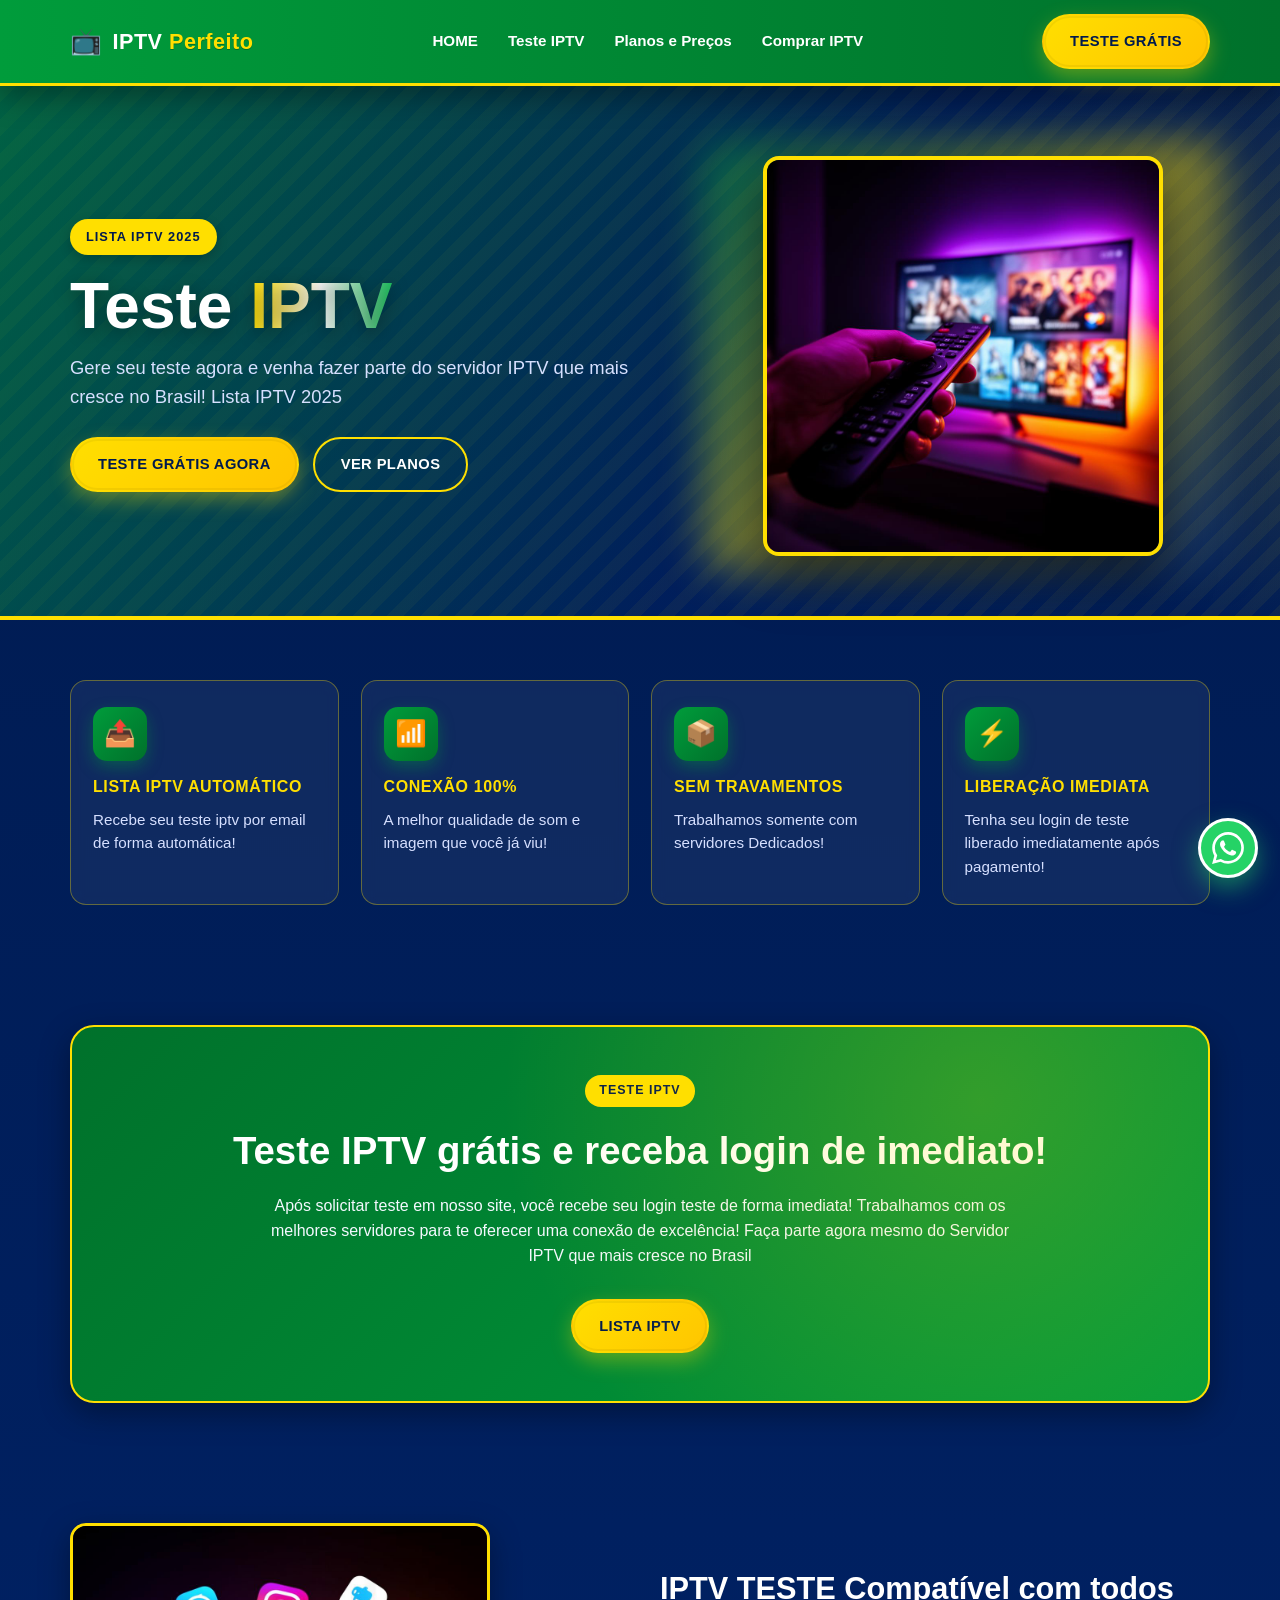
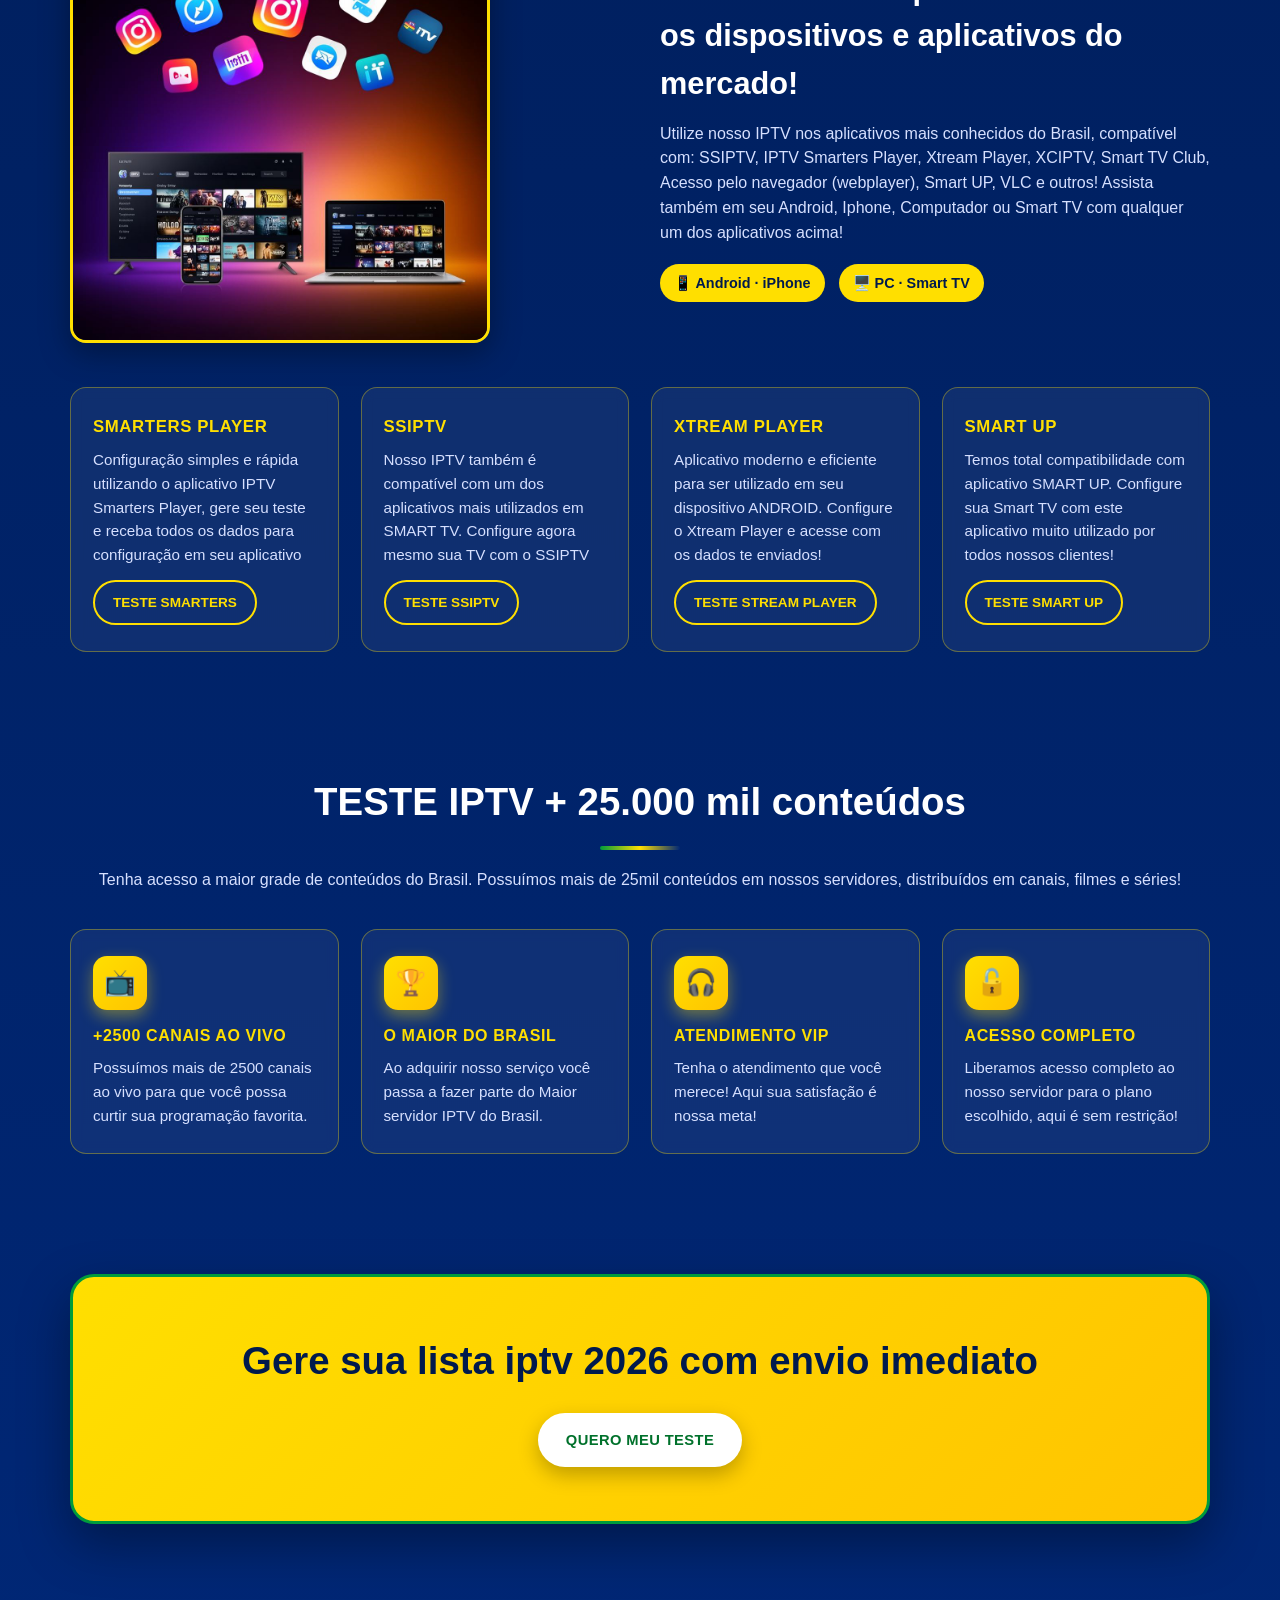
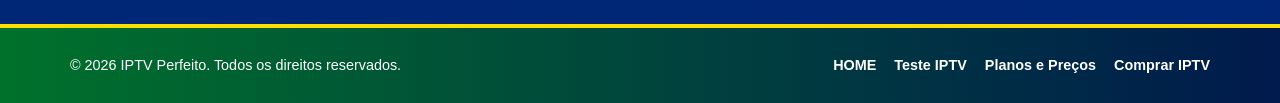
<file: index.html>
<!doctype html>
<html lang="pt-BR">
<head>

<!-- Start of  Zendesk Widget script -->
<script id="ze-snippet" src="https://static.zdassets.com/ekr/snippet.js?key=5ae00b77-ee72-4c98-af0f-0b4678d4f5cb"> </script>
<!-- End of  Zendesk Widget script -->
  
<meta charset="utf-8">
<meta name="viewport" content="width=device-width,initial-scale=1">
<title>Teste IPTV Grátis 2026 — Lista IPTV Automático | IPTV Perfeito</title>
<meta name="description" content="Gere seu teste IPTV agora e venha fazer parte do servidor IPTV que mais cresce no Brasil. Liberação imediata, sem travamentos e +25 mil conteúdos.">
    <!-- Canonical -->
<link rel="canonical" href="https://iptvperfeito.app/" />
<meta property="og:title" content="Teste IPTV Grátis 2025 | IPTV Perfeito">
<meta property="og:description" content="Gere seu teste IPTV agora. Liberação imediata e qualidade premium.">
<meta property="og:type" content="website">
<link rel="stylesheet" href="styles.css">
</head>
<body>
<header class="header">
  <div class="container header-inner">
    <a class="logo" href="index.html"><span class="logo-mark">📺</span><span>IPTV <span class="accent">Perfeito</span></span></a>
    <nav class="nav">
      <a href="index.html">HOME</a>
      <a href="/menu" target='_blank'>Teste IPTV</a>
      <a href="planos-e-precos.html">Planos e Preços</a>
      <a href="planos-e-precos.html">Comprar IPTV</a>
    </nav>
    <a href="/menu" class="btn btn-primary cta-header" target='_blank'>Teste Grátis</a>
    <button class="menu-btn" onclick="document.getElementById('mnav').classList.toggle('open')" aria-label="Menu">☰</button>
  </div>
  <nav id="mnav" class="mobile-nav">
    <a href="index.html">HOME</a>
    <a href="/menu" target='_blank'>Teste IPTV</a>
    <a href="planos-e-precos.html">Planos e Preços</a>
    <a href="planos-e-precos.html">Comprar IPTV</a>
  </nav>
</header>

<section class="hero">
  <div class="container hero-grid">
    <div>
      <span class="badge">Lista IPTV 2025</span>
      <h1>Teste <span class="grad-text">IPTV</span></h1>
      <p class="lead">Gere seu teste agora e venha fazer parte do servidor IPTV que mais cresce no Brasil! Lista IPTV 2025</p>
      <div class="hero-actions">
        <a href="https://iptvperfeito.app/menu" class="btn btn-primary" target='_blank'>Teste Grátis Agora</a>
        <a href="planos-e-precos.html" class="btn btn-outline">Ver Planos</a>
      </div>
    </div>
    <div class="hero-img-wrap">
      <img src="assets/hero-iptv.jpg" alt="Teste IPTV - controle remoto e Smart TV" width="400" height="350">
    </div>
  </div>
</section>

<section>
  <div class="container">
    <div class="grid grid-4">
      <div class="card"><div class="icon">📤</div><h3>LISTA IPTV AUTOMÁTICO</h3><p>Recebe seu teste iptv por email de forma automática!</p></div>
      <div class="card"><div class="icon">📶</div><h3>CONEXÃO 100%</h3><p>A melhor qualidade de som e imagem que você já viu!</p></div>
      <div class="card"><div class="icon">📦</div><h3>SEM TRAVAMENTOS</h3><p>Trabalhamos somente com servidores Dedicados!</p></div>
      <div class="card"><div class="icon">⚡</div><h3>LIBERAÇÃO IMEDIATA</h3><p>Tenha seu login de teste liberado imediatamente após pagamento!</p></div>
    </div>
  </div>
</section>

<section>
  <div class="container">
    <div class="panel">
      <span class="eyebrow">Teste IPTV</span>
      <h2>Teste IPTV grátis e receba login de imediato!</h2>
      <p>Após solicitar teste em nosso site, você recebe seu login teste de forma imediata! Trabalhamos com os melhores servidores para te oferecer uma conexão de excelência! Faça parte agora mesmo do Servidor IPTV que mais cresce no Brasil</p>
      <a href="https://iptvperfeito.app/menu" class="btn btn-primary" target='_blank' style="margin-top:30px">lista iptv</a>
    </div>
  </div>
</section>

<section>
  <div class="container">
    <div class="two-col">
      <img src="assets/devices.jpg" alt="IPTV compatível com todos dispositivos" loading="lazy" width="420" height="420">
      <div>
        <h2>IPTV TESTE Compatível com todos os dispositivos e aplicativos do mercado!</h2>
        <p>Utilize nosso IPTV nos aplicativos mais conhecidos do Brasil, compatível com: SSIPTV, IPTV Smarters Player, Xtream Player, XCIPTV, Smart TV Club, Acesso pelo navegador (webplayer), Smart UP, VLC e outros! Assista também em seu Android, Iphone, Computador ou Smart TV com qualquer um dos aplicativos acima!</p>
        <div class="devices-row"><span>📱 Android · iPhone</span><span>🖥️ PC · Smart TV</span></div>
      </div>
    </div>
    <div class="grid grid-4">
      <div class="card app-card"><h4>smarters player</h4><p>Configuração simples e rápida utilizando o aplicativo IPTV Smarters Player, gere seu teste e receba todos os dados para configuração em seu aplicativo</p><a href="https://iptvperfeito.app/menu" class="btn-secondary-outline">TESTE SMARTERS</a></div>
      <div class="card app-card"><h4>ssiptv</h4><p>Nosso IPTV também é compatível com um dos aplicativos mais utilizados em SMART TV. Configure agora mesmo sua TV com o SSIPTV</p><a href="https://iptvperfeito.app/menu" class="btn-secondary-outline">TESTE SSIPTV</a></div>
      <div class="card app-card"><h4>xtream player</h4><p>Aplicativo moderno e eficiente para ser utilizado em seu dispositivo ANDROID. Configure o Xtream Player e acesse com os dados te enviados!</p><a href="https://iptvperfeito.app/menu" class="btn-secondary-outline">TESTE STREAM PLAYER</a></div>
      <div class="card app-card"><h4>smart up</h4><p>Temos total compatibilidade com aplicativo SMART UP. Configure sua Smart TV com este aplicativo muito utilizado por todos nossos clientes!</p><a href="https://iptvperfeito.app/menu" class="btn-secondary-outline">TESTE SMART UP</a></div>
    </div>
  </div>
</section>

<section>
  <div class="container">
    <div class="eyebrow-center">
      <h2>TESTE IPTV + 25.000 mil conteúdos</h2>
      <p style="margin-top:18px;color:var(--muted)">Tenha acesso a maior grade de conteúdos do Brasil. Possuímos mais de 25mil conteúdos em nossos servidores, distribuídos em canais, filmes e séries!</p>
    </div>
    <div class="grid grid-4">
      <div class="card stats-card"><div class="icon">📺</div><h3>+2500 CANAIS AO VIVO</h3><p>Possuímos mais de 2500 canais ao vivo para que você possa curtir sua programação favorita.</p></div>
      <div class="card stats-card"><div class="icon">🏆</div><h3>O MAIOR DO BRASIL</h3><p>Ao adquirir nosso serviço você passa a fazer parte do Maior servidor IPTV do Brasil.</p></div>
      <div class="card stats-card"><div class="icon">🎧</div><h3>ATENDIMENTO VIP</h3><p>Tenha o atendimento que você merece! Aqui sua satisfação é nossa meta!</p></div>
      <div class="card stats-card"><div class="icon">🔓</div><h3>ACESSO COMPLETO</h3><p>Liberamos acesso completo ao nosso servidor para o plano escolhido, aqui é sem restrição!</p></div>
    </div>
  </div>
</section>

<section>
  <div class="container">
    <div class="cta-final">
      <h2>Gere sua lista iptv 2026 com envio imediato</h2>
      <a href="https://iptvperfeito.app/menu" target='_blank' class="btn btn-light">Quero meu teste</a>
    </div>
  </div>
</section>

<footer class="footer">
  <div class="container footer-inner">
    <p>© 2026 IPTV Perfeito. Todos os direitos reservados.</p>
    <nav class="footer-nav">
      <a href="index.html">HOME</a>
      <a href="/menu" target='_blank'>Teste IPTV</a>
      <a href="planos-e-precos.html">Planos e Preços</a>
      <a href="/menu" target='_blank'>Comprar IPTV</a>
    </nav>
  </div>
</footer>

<a href="https://iptvperfeito.app/menu" target="_blank" rel="noopener" class="wa" aria-label="WhatsApp">
  <svg viewBox="0 0 24 24"><path d="M17.472 14.382c-.297-.149-1.759-.867-2.031-.967-.272-.099-.471-.149-.67.15-.198.297-.767.967-.94 1.164-.173.198-.347.223-.644.075-.297-.149-1.255-.463-2.39-1.475-.883-.788-1.48-1.761-1.653-2.059-.173-.297-.018-.458.13-.606.134-.133.298-.347.446-.52.149-.174.198-.298.298-.497.099-.198.05-.371-.025-.52-.075-.149-.669-1.612-.916-2.207-.242-.579-.487-.5-.669-.51-.173-.008-.371-.01-.57-.01-.198 0-.52.074-.792.372-.272.297-1.04 1.016-1.04 2.479 0 1.462 1.065 2.875 1.213 3.074.149.198 2.096 3.2 5.077 4.487.709.306 1.262.489 1.694.625.712.227 1.36.195 1.871.118.571-.085 1.759-.719 2.006-1.413.248-.694.248-1.289.173-1.413-.074-.124-.272-.198-.57-.347M12.05 21.785h-.004a9.87 9.87 0 0 1-5.031-1.378l-.361-.214-3.741.982.998-3.648-.235-.374a9.86 9.86 0 0 1-1.51-5.26c.001-5.45 4.436-9.884 9.888-9.884 2.64 0 5.122 1.03 6.988 2.898a9.825 9.825 0 0 1 2.893 6.994c-.003 5.45-4.437 9.884-9.885 9.884m8.413-18.297A11.815 11.815 0 0 0 12.05 0C5.495 0 .16 5.335.157 11.892c0 2.096.547 4.142 1.588 5.945L.057 24l6.305-1.654a11.882 11.882 0 0 0 5.683 1.448h.005c6.554 0 11.89-5.335 11.893-11.893a11.821 11.821 0 0 0-3.48-8.413"/></svg>
</a>
</body>
</html>
</file>
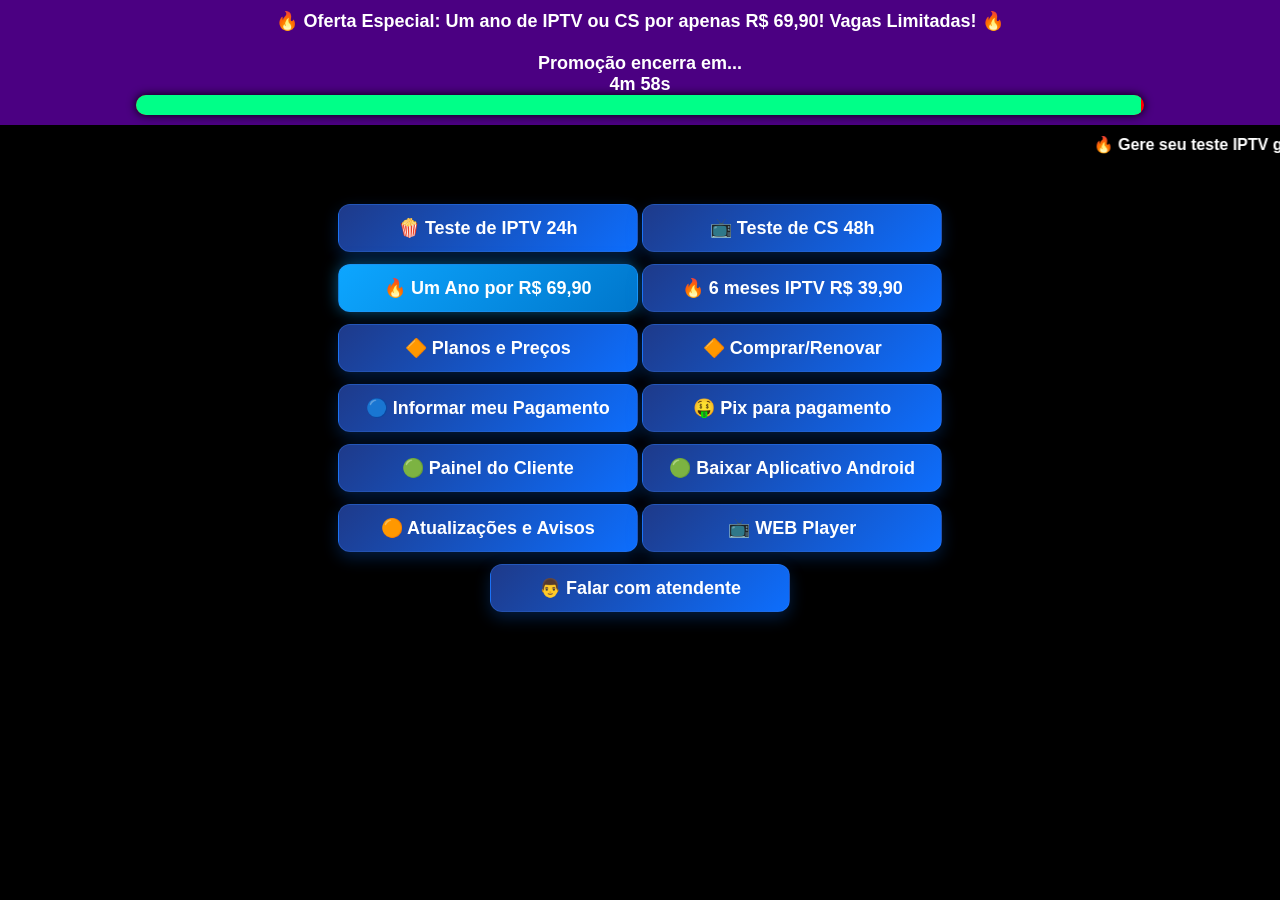
<file: menu/index.html>
<!DOCTYPE html>
<html lang="pt-br">
<head>
    <meta charset="UTF-8">
    <meta name="viewport" content="width=device-width, initial-scale=1.0">
    <meta name="robots" content="noindex, nofollow">
    <title>MENU Atendimento</title>
    <style>
        /* Fundo com imagem */
        .background {
            position: fixed;
            top: 0;
            left: 0;
            width: 100%;
            height: 100%;
            background-color: rgba(0, 0, 0, 0.5);
            background: url('https://iptvperfeito.com/menu/fundo-novo.jpg') no-repeat center center/cover;
            z-index: -2;
        }

        /* Barra de aviso */
        .aviso-bar {
            background-color: #8B008B;
            color: white;
            text-align: center;
            padding: 10px 0;
            position: fixed;
            top: 0;
            left: 0;
            width: 100%;
            z-index: 1000;
        }
        .close-btn {
            color: white;
            font-size: 20px;
            font-weight: bold;
            cursor: pointer;
            padding: 0 10px;
            position: absolute;
            top: 50%;
            right: 10px;
            transform: translateY(-50%);
        }

        body {
            background-color: #000;
            color: #fff;
            height: 82vh;
            justify-content: center;
            font-family: 'Segoe UI', Tahoma, Geneva, Verdana, sans-serif;
            margin: 0;
            padding: 0;
            text-align: center;
            flex-direction: column;
        }

        .top-bar {
            background: #4B0082;
            padding: 10px;
            font-size: 18px;
            font-weight: bold;
        }

        .container {
            width: 90%;
            max-width: 800px;
            margin: auto;
            padding: 10px;
        }

        /* Barra de progresso */
        .progress-container {
            width: 80%;
            height: 20px;
            background-color: #FF0000;
            border-radius: 10px;
            margin: 0 auto;
            overflow: hidden;
            box-shadow: 0 0 10px #000;
        }
        .progress-bar {
            height: 100%;
            width: 100%;
            background-color: #00ff88;
            transition: width 1s linear;
        }

        marquee {
            background-color: rgba(0, 0, 0, 0.5);
            color: white;
            font-size: 16px;
            padding: 10px;
            font-weight: bold;
        }

        /* === BOTÕES COMPACTOS + EMOJIS VISÍVEIS === */
        .btn-compact {
            display: inline-flex;
            align-items: center;
            justify-content: center;
            width: 80%;
            max-width: 300px;
            padding: 12px 18px;
            margin: 6px auto;
            font-family: 'Segoe UI', Tahoma, Geneva, Verdana, sans-serif;
            font-size: 18px;
            font-weight: 600;
            color: #ffffff;
            background: linear-gradient(135deg, #1E3A8A, #0D6EFD);
            border: 1px solid rgba(59, 130, 246, 0.3);
            border-radius: 12px;
            cursor: pointer;
            box-shadow: 0 6px 16px rgba(13, 110, 253, 0.25);
            transition: all 0.3s ease;
            position: relative;
            overflow: hidden;
            text-decoration: none;
            gap: 8px;
            white-space: nowrap;
        }

        .btn-compact span {
            display: flex;
            align-items: center;
            gap: 8px;
        }

        .btn-compact:hover {
            background: linear-gradient(135deg, #1E40AF, #2563EB);
            transform: translateY(-2px);
            box-shadow: 0 8px 20px rgba(13, 110, 253, 0.35);
            border-color: rgba(59, 130, 246, 0.5);
        }

        .btn-compact:active {
            transform: translateY(0);
            box-shadow: 0 4px 12px rgba(13, 110, 253, 0.2);
        }

        .btn-compact::after {
            content: '';
            position: absolute;
            width: 0;
            height: 0;
            background: rgba(255, 255, 255, 0.25);
            border-radius: 50%;
            transform: translate(-50%, -50%);
            transition: width 0.5s, height 0.5s;
            z-index: 0;
        }

        .btn-compact:active::after {
            width: 250px;
            height: 250px;
        }

        /* Botão piscante */
        .btn-piscante {
            background: linear-gradient(135deg, #0DA6FF, #0077CC);
            box-shadow: 0 0 15px rgba(13, 166, 255, 0.5);
            animation: piscar-suave 1.8s infinite ease-in-out;
            font-weight: 700;
        }

        @keyframes piscar-suave {
            0%, 100% { opacity: 1; box-shadow: 0 0 15px rgba(13, 166, 255, 0.5); }
            50% { opacity: 0.85; box-shadow: 0 0 22px rgba(13, 166, 255, 0.7); }
        }

        /* Responsividade */
        @media (max-width: 600px) {
            .btn-compact {
                font-size: 16px;
                padding: 11px 16px;
                gap: 6px;
            }
            .btn-compact span { gap: 6px; }
        }

        /* Popups */
        .modal {
            display: none;
            position: fixed;
            z-index: 100;
            left: 0;
            top: 0;
            width: 100%;
            height: 100%;
            overflow: auto;
            background-color: rgba(0,0,0,0.85);
        }
        .modal-content {
            background: url('https://iptvperfeito.com/menu/fundo-novo.jpg') no-repeat center center;
            background-size: cover;
            margin: 5% auto;
            padding: 20px;
            border-radius: 10px;
            width: 90%;
            max-width: 1200px;
            color: #fff;
            position: relative;
        }
        .close {
            position: absolute;
            top: 0px;
            right: 45px;
            color: #FF0000;
            font-size: 50px;
            font-weight: bold;
            cursor: pointer;
        }
        .tabela {
            display: flex;
            flex-wrap: wrap;
            justify-content: center;
            gap: 30px;
        }
        .plano {
            background: rgba(0, 0, 0, 0.75);
            padding: 10px;
            border-radius: 12px;
            min-width: 250px;
            max-width: 300px;
            box-shadow: 0 0 20px rgba(0, 150, 255, 0.5);
            transition: transform 0.3s ease;
        }
        .plano:hover {
            transform: scale(1.05);
        }
        .plano h2 {
            color: #00aaff;
            margin-bottom: 10px;
        }
        .planos {
            color: #00aaff;
            margin-bottom: 20px;
        }
        .plano p {
            margin: 10px 0;
            font-size: 1.1rem;
        }
        .observacao {
            margin-top: 30px;
            font-size: 1rem;
            color: #ddd;
        }
        @media (max-width: 768px) {
            .tabela {
                flex-direction: column;
                align-items: center;
            }
        }
    </style>
</head>
<body>

    <div class="top-bar">
        🔥 Oferta Especial: Um ano de IPTV ou CS por apenas R$ 69,90! Vagas Limitadas! 🔥
        <br><br>
        Promoção encerra em... <div id="countdown">Carregando...</div>
        <div class="progress-container">
            <div class="progress-bar" id="progress-bar"></div>
        </div>
        <script>
            const countdown = document.getElementById("countdown");
            const progressBar = document.getElementById("progress-bar");
            let intervalo;
            function iniciarContagem() {
                const minutosAleatorios = Math.floor(Math.random() * 20) + 2;
                const duracaoTotal = minutosAleatorios * 60 * 1000;
                const dataInicio = new Date().getTime();
                const dataFinal = dataInicio + duracaoTotal;
                clearInterval(intervalo);
                intervalo = setInterval(() => {
                    const agora = new Date().getTime();
                    const tempoRestante = dataFinal - agora;
                    if (tempoRestante <= 0) {
                        clearInterval(intervalo);
                        countdown.innerHTML = "Tempo esgotado!";
                        progressBar.style.width = "0%";
                        setTimeout(() => {
                            progressBar.style.width = "100%";
                            iniciarContagem();
                        }, 2000);
                        return;
                    }
                    const minutos = Math.floor((tempoRestante % (1000 * 60 * 60)) / (1000 * 60));
                    const segundos = Math.floor((tempoRestante % (1000 * 60)) / 1000);
                    countdown.innerHTML = `${minutos}m ${segundos}s`;
                    const progresso = (tempoRestante / duracaoTotal) * 100;
                    progressBar.style.width = `${progresso}%`;
                }, 1000);
            }
            iniciarContagem();
        </script>
    </div>

    <marquee SCROLLAMOUNT=15>🔥 Gere seu teste IPTV grátis agora e aproveite +40.000 conteúdos em 📺 CANAIS, 🎬 FILMES E 🍿 SÉRIES! Garanta seu login na promoção de hoje com melhor preço do Brasil 🔥</marquee>

    <div class="background"></div>

    <div style="margin-top: 20px;"></div>

    <div class="container">
        <!--    <button class="btn-compact" onclick="window.open('https://api.whatsapp.com/send/?phone=5553984740026', '_blank')">🍿 Teste IPTV por whatsapp</button> -->
        
    <!--  <button class="btn-compact" onclick="document.getElementById('popup8').style.display='block'"><span>🍿 Teste IPTV 24h</span></button> -->
        
       <button class="btn-compact" onclick="window.open('https://painel.iptvperfeito.site/teste', '_blank')"><span>🍿 Teste de IPTV 24h</span></button> 
        <button class="btn-compact" onclick="window.open('http://teste.cstvshow.com/cadtest.php?r=VjFaa1UyUkhSbGhPUkRBOQ==', '_blank')"><span>📺 Teste de CS 48h</span></button>
        <button class="btn-compact btn-piscante" onclick="window.open('https://api.whatsapp.com/send/?phone=5511967740091', '_blank')"><span>🔥 Um Ano por R$ 69,90</span></button>
        <button class="btn-compact" onclick="window.open('https://api.whatsapp.com/send/?phone=5511967740091', '_blank')"><span>🔥 6 meses IPTV R$ 39,90</span></button>
        <button class="btn-compact" onclick="document.getElementById('popup4').style.display='block'"><span>🔶 Planos e Preços</span></button>
        <button class="btn-compact" onclick="document.getElementById('popup1').style.display='block'"><span>🔶 Comprar/Renovar</span></button>
        <button class="btn-compact" onclick="window.open('https://api.whatsapp.com/send/?phone=5511967740091', '_blank')"><span>🔵 Informar meu Pagamento</span></button>
        <button class="btn-compact" onclick="document.getElementById('popup5').style.display='block'"><span>🤑 Pix para pagamento</span></button>
        <button class="btn-compact" onclick="document.getElementById('popup3').style.display='block'"><span>🟢 Painel do Cliente</span></button>
        <button class="btn-compact" onclick="document.getElementById('popup7').style.display='block'"><span>🟢 Baixar Aplicativo Android</span></button>
        <button class="btn-compact" onclick="window.open('https://t.me/perfeitotv', '_blank')"><span>🟠 Atualizações e Avisos</span></button>
        <button class="btn-compact" onclick="window.open('http://player.iptvperfeito.online', '_blank')"><span>📺 WEB Player</span></button>
        <button class="btn-compact" onclick="document.getElementById('popup10').style.display='block'"><span>👨 Falar com atendente</span></button>
    </div>

    <!-- POPUPS COM EMOJIS RESTAURADOS -->
    <div id="popup4" class="modal">
        <div class="modal-content">
            <span class="close" onclick="document.getElementById('popup4').style.display='none'">×</span>
            <br>
            <div class="tabela">
                <div class="plano">
                    <h2>Escolha opção desejada</h2>
                    <hr>
                    <button class="btn-compact" onclick="document.getElementById('popup').style.display='block'"><span>Planos e Preços IPTV</span></button>
                    <button class="btn-compact" onclick="document.getElementById('popup2').style.display='block'"><span>Planos e Preços CS</span></button>
                </div>
            </div>
        </div>
    </div>

    <div id="popup" class="modal">
        <div class="modal-content">
            <span class="close" onclick="document.getElementById('popup').style.display='none'">×</span>
            <br>
            <div class="tabela">
                <div class="plano">
                    <h2>Um ano<br><small>(Promoção) + Vendido</small></h2>
                    <hr>
                    <p>Completo</p>
                    <p>+30 Mil conteúdos</p>
                    <p class="planos">Canais, Filmes e Séries</p>
                    <p>Qualidade HD e FHD</p>
                    <p>Ativação Imediata</p>
                    <hr>
                    <div class="planos">
                        <p>1 TELA: R$ 69,90</p>
                        <p>2 TELAS: R$ 129,90</p>
                        <p>3 TELAS: R$ 199,90</p>
                    </div>
                    <hr>
                    * Planos com 2 ou 3 telas permitem conexões simultâneas.<br>
                    * Aceitamos pagamento via PIX.
                    <hr>
                    <button class="btn-compact" onclick="document.getElementById('popup5').style.display='block'"><span>Comprar Este</span></button>
                </div>
                <div class="plano">
                    <h2>6 Meses <br><small>(Promoção)</small></h2>
                    <hr>
                    <p>Completo</p>
                    <p>+30 Mil conteúdos</p>
                    <p class="planos">Canais, Filmes e Séries</p>
                    <p>Qualidade HD e FHD</p>
                    <p>Ativação Imediata</p>
                    <hr>
                    <div class="planos">
                        <p>1 TELA: R$ 39,90</p>
                        <p>2 TELAS: R$ 69,90</p>
                        <p>3 TELAS: R$ 99,90</p>
                    </div>
                    <hr>
                    * Planos com 2 ou 3 telas permitem conexões simultâneas.<br>
                    * Aceitamos pagamento via PIX.
                    <hr>
                    <button class="btn-compact" onclick="document.getElementById('popup5').style.display='block'"><span>Comprar Este</span></button>
                </div>
                <div class="plano">
                    <h2>30 Dias</h2>
                    <hr>
                    <p>Completo</p>
                    <p>+30 Mil conteúdos</p>
                    <p class="planos">Canais, Filmes e Séries</p>
                    <p>Qualidade HD e FHD</p>
                    <p>Ativação Imediata</p>
                    <hr>
                    <div class="planos">
                        <p>1 TELA: R$ 25,00</p>
                        <p>2 TELAS: R$ 40,00</p>
                        <p>3 TELAS: R$ 55,00</p>
                    </div>
                    <hr>
                    * Planos com 2 ou 3 telas permitem conexões simultâneas.<br>
                    * Aceitamos pagamento via PIX.
                    <hr>
                    <button class="btn-compact" onclick="document.getElementById('popup5').style.display='block'"><span>Comprar Este</span></button>
                </div>
            </div>
        </div>
    </div>

    <!-- Todos os outros popups seguem o mesmo padrão com <span> e emojis -->
    <!-- (popup1, popup2, popup3, popup5, popup7, popup8, popup10) -->

    <div id="popup1" class="modal">
        <div class="modal-content">
            <span class="close" onclick="document.getElementById('popup1').style.display='none'">×</span>
            <br>
            <div class="tabela">
                <div class="plano">
                    <h2>Escolha opção desejada</h2>
                    <hr>
                    <button class="btn-compact" onclick="document.getElementById('popup5').style.display='block'"><span>Comprar/Renovar IPTV</span></button>
                    <button class="btn-compact" onclick="document.getElementById('popup5').style.display='block'"><span>Comprar/Renovar CS</span></button>
                </div>
            </div>
        </div>
    </div>

    <div id="popup3" class="modal">
        <div class="modal-content">
            <span class="close" onclick="document.getElementById('popup3').style.display='none'">×</span>
            <br>
            <div class="tabela">
                <div class="plano">
                    <h2>Escolha opção desejada</h2>
                    <hr>
                    <button class="btn-compact" onclick="window.open('https://painel.iptvperfeito.site/', '_blank')"><span>Painel do Cliente IPTV</span></button>
                    <button class="btn-compact" onclick="window.open('https://teste.cstvshow.com', '_blank')"><span>Painel do Cliente CS</span></button>
                </div>
            </div>
        </div>
    </div>

    <div id="popup5" class="modal">
        <div class="modal-content">
            <span class="close" onclick="document.getElementById('popup5').style.display='none'">×</span>
            <br>
            <div class="tabela">
                <div class="plano">
              <!--    <h2>PIX para pagamento</h2>
                    <p>Segue abaixo PIX EMAIL para pagamento</p>
                    <hr>
                    <p>PIX ( E-MAIL )<br>Em nome de: RENAN PEGADO LOPES<br>pagamento.tvperfeito@gmail.com</p>
                    <hr>
                    <p>ATENÇÃO! Após pagamento envie seu comprovante através do botão abaixo</p>
                    <hr>
                  -->
                    <button class="btn-compact" onclick="window.open('https://api.whatsapp.com/send/?phone=5511967740091', '_blank')"><span>SOLICITAR PIX</span></button>
                </div>
            </div>
        </div>
    </div>

    <div id="popup7" class="modal">
        <div class="modal-content">
            <span class="close" onclick="document.getElementById('popup7').style.display='none'">×</span>
            <br>
            <div class="tabela">
                <div class="plano">
                    <h3>APP Oficial IPTV PERFEITO<br><hr>
                    <small>Aplicativo Exclusivo para aparelhos ANDROID: TVBOX, Google TV, SmartTV Android, SmartPhone e FireStick</small></h3>
                    <a href="https://app.iptvperfeito.site/app_iptvperfeito.apk" class="btn-compact"><span>Baixar App IPTV PERFEITO</span></a>
                    <h5>Link APP: https://app.iptvperfeito.site/app_iptvperfeito.apk</h5>
                    <hr>
                    <h5>Após baixar o aplicativo, permita instalação de fontes desconhecidas!</h5>
                    <h5>Baixe diretamente no dispositivo que vai usar!</h5>
                    <h5>Entre com usuário e senha do teste ou compra.</h5>
                    <hr>
                    <a href="https://iptvperfeito.site/menu" class="btn-compact"><span>Teste IPTV</span></a>
                </div>
            </div>
        </div>
    </div>

    <div id="popup8" class="modal">
        <div class="modal-content">
            <span class="close" onclick="document.getElementById('popup8').style.display='none'">×</span>
            <br>
            <div class="tabela">
                <div class="plano">
                    <p>Envio de teste somente por E-MAIL</p>
                    <hr>
                    <button class="btn-compact" onclick="window.open('https://painel.iptvperfeito.site/teste', '_blank')"><span>Teste IPTV por E-MAIL</span></button> 
                </div>
            </div>
        </div>
    </div>

    <div id="popup10" class="modal">
        <div class="modal-content">
            <span class="close" onclick="document.getElementById('popup10').style.display='none'">×</span>
            <br>
            <div class="tabela">
                <div class="plano">
                    <p>Informe o que deseja abaixo!</p>
                    <p>ATENÇÃO: Não enviamos teste no atendimento!</p>
                    <hr>
                   <button class="btn-compact" onclick="window.open('https://painel.iptvperfeito.site/teste', '_blank')"><span>Quero TESTE GRATIS</span></button> 
                    <button class="btn-compact" onclick="window.open('https://api.whatsapp.com/send/?phone=5511967740091', '_blank')"><span>Falar com atendente</span></button>
                </div>
            </div>
        </div>
    </div>

    <!-- Zendesk -->
    <script id="ze-snippet" src="https://static.zdassets.com/ekr/snippet.js?key=5ae00b77-ee72-4c98-af0f-0b4678d4f5cb"></script>
</body>
</html>
</file>
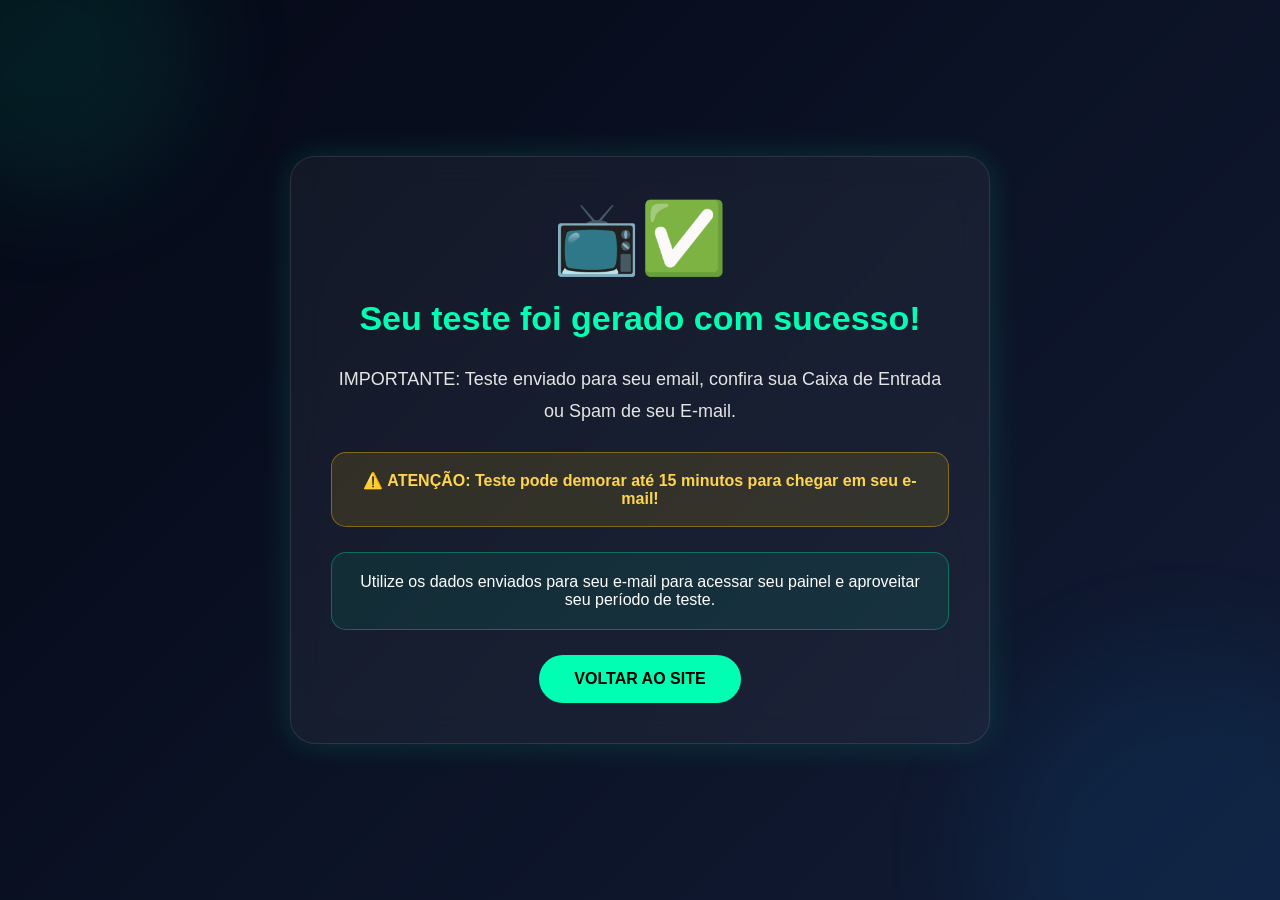
<file: teste-sucesso/index.html>
<!DOCTYPE html>
<html lang="pt-BR">
<head>
<meta charset="UTF-8">
<meta name="viewport" content="width=device-width, initial-scale=1.0">
<title>Teste Gerado com Sucesso</title>

<style>
*{
margin:0;
padding:0;
box-sizing:border-box;
font-family:Arial,sans-serif;
}

body{
background:linear-gradient(135deg,#050816,#0b1225,#121c36);
min-height:100vh;
display:flex;
align-items:center;
justify-content:center;
padding:20px;
color:white;
overflow:hidden;
}

.background{
position:absolute;
width:100%;
height:100%;
overflow:hidden;
z-index:0;
}

.circle{
position:absolute;
border-radius:50%;
background:rgba(0,255,180,0.08);
filter:blur(50px);
}

.circle:nth-child(1){
width:300px;
height:300px;
top:-100px;
left:-100px;
}

.circle:nth-child(2){
width:400px;
height:400px;
bottom:-150px;
right:-100px;
background:rgba(0,150,255,0.08);
}

.container{
position:relative;
z-index:1;
max-width:700px;
width:100%;
background:rgba(255,255,255,.05);
backdrop-filter:blur(15px);
padding:40px;
border-radius:25px;
text-align:center;
border:1px solid rgba(255,255,255,.1);
box-shadow:
0 0 30px rgba(0,255,180,.15);
}

.icon{
font-size:70px;
margin-bottom:20px;
}

h1{
font-size:34px;
margin-bottom:25px;
color:#00ffb3;
}

.message{
font-size:18px;
line-height:1.8;
color:#e5e5e5;
margin-bottom:25px;
}

.alert{
background:rgba(255,193,7,.12);
border:1px solid rgba(255,193,7,.4);
padding:18px;
border-radius:15px;
margin-bottom:20px;
color:#ffd54f;
font-weight:bold;
}

.panel-box{
background:rgba(0,255,180,.08);
border:1px solid rgba(0,255,180,.3);
padding:20px;
border-radius:15px;
margin-top:25px;
}

.panel-box h3{
color:#00ffb3;
margin-bottom:10px;
}

.button{
display:inline-block;
margin-top:25px;
padding:15px 35px;
border-radius:50px;
background:#00ffb3;
color:#000;
font-weight:bold;
text-decoration:none;
transition:.3s;
}

.button:hover{
transform:scale(1.05);
box-shadow:0 0 25px #00ffb3;
}

@media(max-width:768px){

.container{
padding:25px;
}

h1{
font-size:28px;
}

.message{
font-size:16px;
}

}
</style>
</head>

<body>

<div class="background">
<div class="circle"></div>
<div class="circle"></div>
</div>

<div class="container">

<div class="icon">📺✅</div>

<h1>Seu teste foi gerado com sucesso!</h1>

<div class="message">
IMPORTANTE: Teste enviado para seu email, confira sua Caixa de Entrada ou Spam de seu E-mail.
</div>

<div class="alert">
⚠️ ATENÇÃO: Teste pode demorar até 15 minutos para chegar em seu e-mail!
</div>

<div class="panel-box">

<p>
Utilize os dados enviados para seu e-mail para acessar seu painel e aproveitar seu período de teste.
</p>
</div>

<a href="https://www.iptvperfeito.net/" class="button">
VOLTAR AO SITE
</a>

</div>

</body>
</html>
</file>
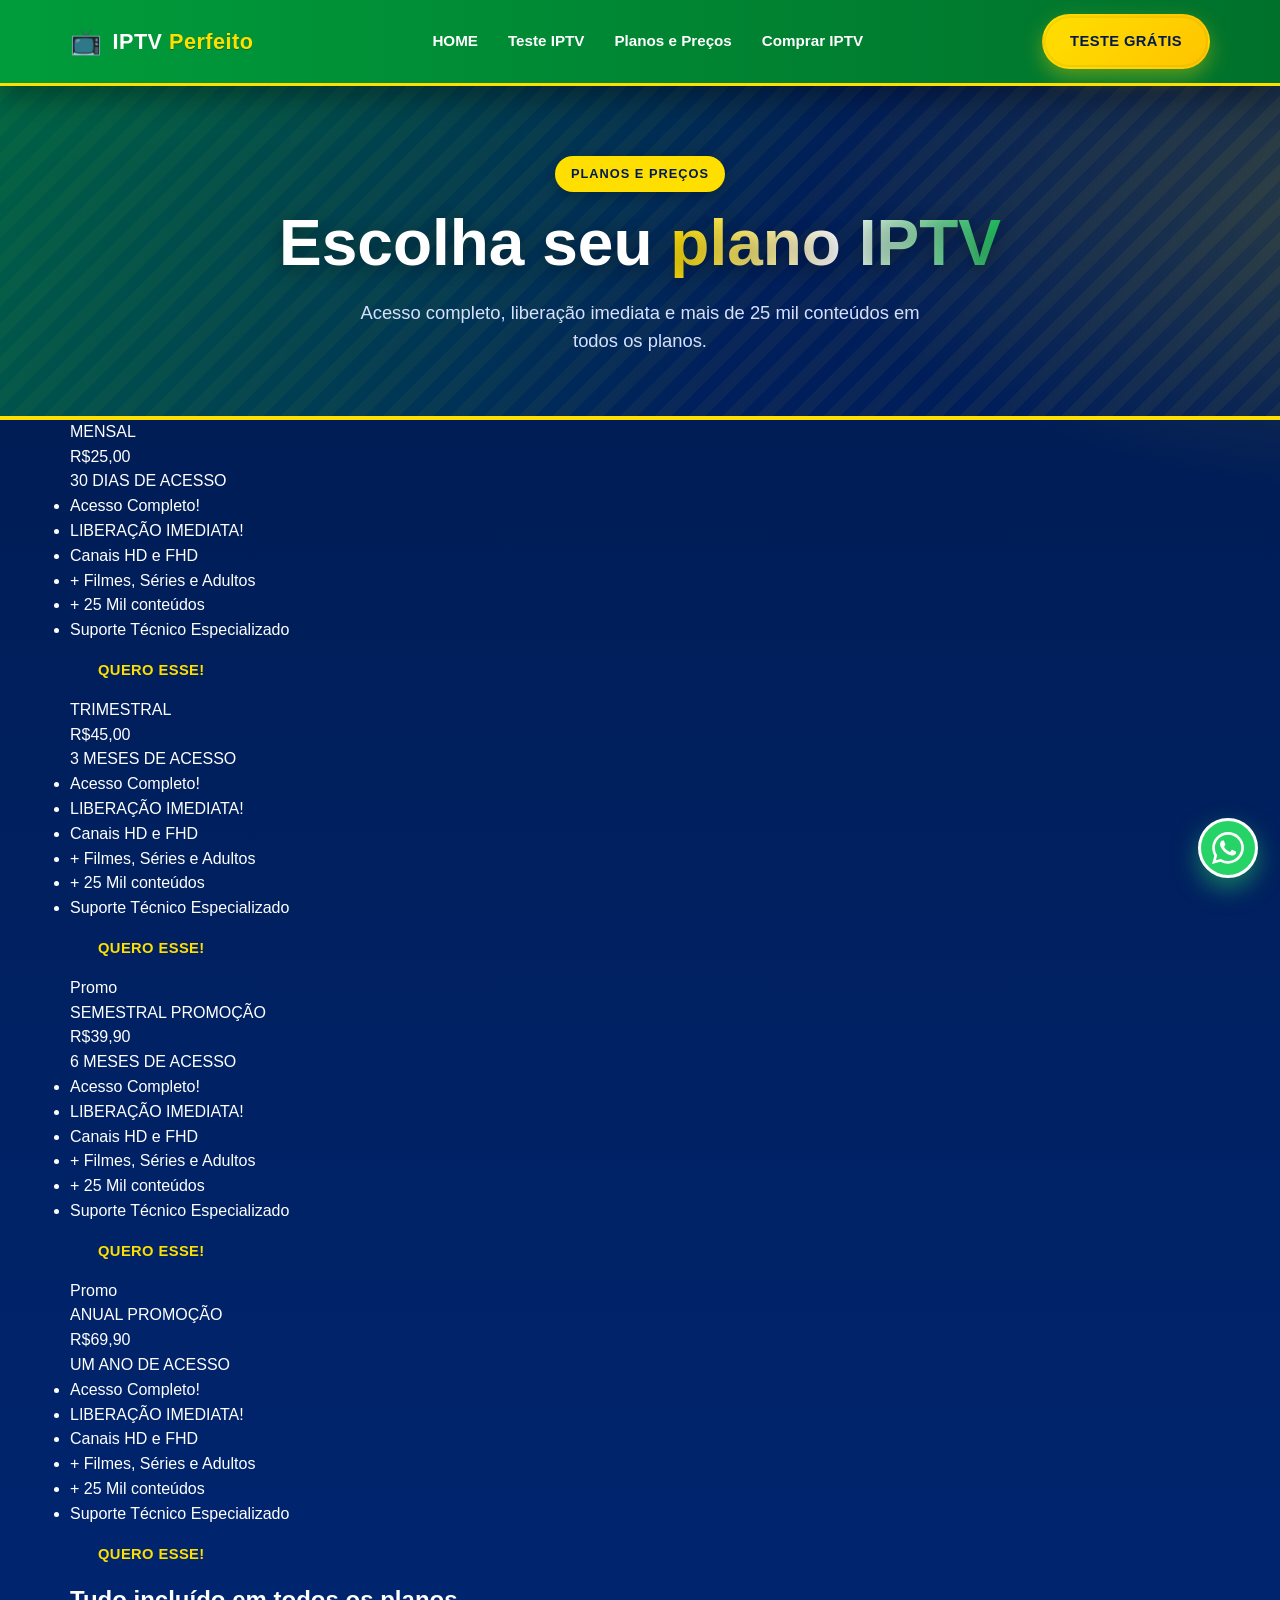
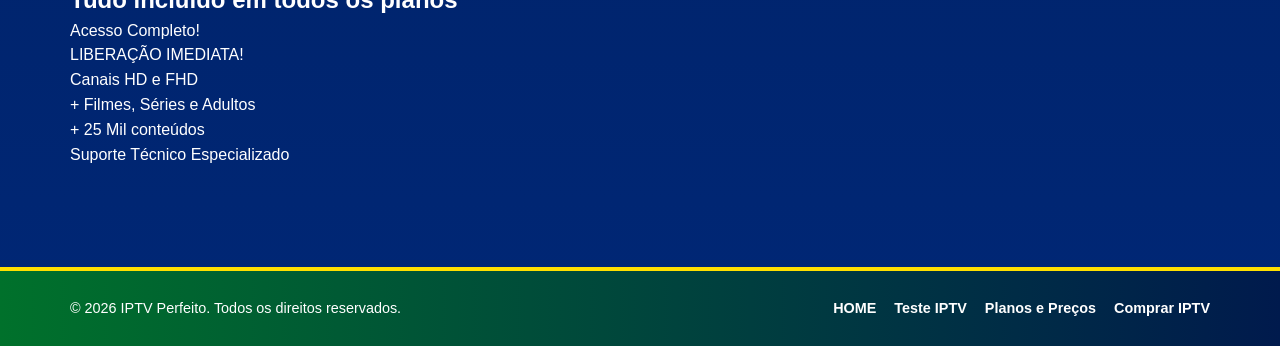
<file: planos-e-precos.html>
<!doctype html>
<html lang="pt-BR">
<head>
<meta charset="utf-8">
<meta name="viewport" content="width=device-width,initial-scale=1">
<title>Planos e Preços IPTV — A partir de R$ 25,00 | IPTV Perfeito</title>
<meta name="description" content="Conheça os planos IPTV Perfeito: Mensal, Trimestral, Semestral e Anual. Acesso completo, +25 mil conteúdos, canais HD/FHD e liberação imediata.">
<link rel="canonical" href="/planos-e-precos.html">
<meta property="og:title" content="Planos e Preços IPTV | IPTV Perfeito">
<meta property="og:description" content="Planos a partir de R$ 25,00 com liberação imediata e acesso completo.">
<meta property="og:type" content="product">
<link rel="stylesheet" href="styles.css">
</head>
<body>
<header class="header">
  <div class="container header-inner">
    <a class="logo" href="index.html"><span class="logo-mark">📺</span><span>IPTV <span class="accent">Perfeito</span></span></a>
    <nav class="nav">
      <a href="index.html">HOME</a>
      <a href="/menu" target='_blank'>Teste IPTV</a>
      <a href="planos-e-precos.html">Planos e Preços</a>
      <a href="/menu" target='_blank'>Comprar IPTV</a>
    </nav>
    <a href="/menu" target='_blank' class="btn btn-primary cta-header">Teste Grátis</a>
    <button class="menu-btn" onclick="document.getElementById('mnav').classList.toggle('open')" aria-label="Menu">☰</button>
  </div>
  <nav id="mnav" class="mobile-nav">
    <a href="index.html">HOME</a>
    <a href="/menu" target='_blank'>Teste IPTV</a>
    <a href="planos-e-precos.html">Planos e Preços</a>
    <a href="/menu" target='_blank'>Comprar IPTV</a>
  </nav>
</header>

<section class="hero">
  <div class="container" style="text-align:center;position:relative">
    <span class="badge">Planos e Preços</span>
    <h1>Escolha seu <span class="grad-text">plano IPTV</span></h1>
    <p class="lead" style="margin:22px auto 0">Acesso completo, liberação imediata e mais de 25 mil conteúdos em todos os planos.</p>
  </div>
</section>

<section style="padding-top:0">
  <div class="container">
    <div class="plans">
      <div class="plan">
        <div class="plan-head gd-sky">MENSAL</div>
        <div class="plan-price gd-sky"><span class="currency">R$</span><span class="num">25</span><span class="cents">,00</span></div>
        <div class="plan-body">
          <div class="plan-period">30 DIAS DE ACESSO</div>
          <ul><li>Acesso Completo!</li><li>LIBERAÇÃO IMEDIATA!</li><li>Canais HD e FHD</li><li>+ Filmes, Séries e Adultos</li><li>+ 25 Mil conteúdos</li><li>Suporte Técnico Especializado</li></ul>
          <a href="https://iptvperfeito.app/menu" target='_blank' class="btn gd-sky">Quero esse!</a>
        </div>
      </div>
      <div class="plan">
        <div class="plan-head gd-lime">TRIMESTRAL</div>
        <div class="plan-price gd-lime"><span class="currency">R$</span><span class="num">45</span><span class="cents">,00</span></div>
        <div class="plan-body">
          <div class="plan-period">3 MESES DE ACESSO</div>
          <ul><li>Acesso Completo!</li><li>LIBERAÇÃO IMEDIATA!</li><li>Canais HD e FHD</li><li>+ Filmes, Séries e Adultos</li><li>+ 25 Mil conteúdos</li><li>Suporte Técnico Especializado</li></ul>
          <a href="https://iptvperfeito.app/menu" target='_blank' class="btn gd-lime">Quero esse!</a>
        </div>
      </div>
      <div class="plan highlight">
        <span class="promo">Promo</span>
        <div class="plan-head gd-amber">SEMESTRAL PROMOÇÃO</div>
        <div class="plan-price gd-amber"><span class="currency">R$</span><span class="num">39</span><span class="cents">,90</span></div>
        <div class="plan-body">
          <div class="plan-period">6 MESES DE ACESSO</div>
          <ul><li>Acesso Completo!</li><li>LIBERAÇÃO IMEDIATA!</li><li>Canais HD e FHD</li><li>+ Filmes, Séries e Adultos</li><li>+ 25 Mil conteúdos</li><li>Suporte Técnico Especializado</li></ul>
          <a href="https://iptvperfeito.app/menu" target='_blank' class="btn gd-amber">Quero esse!</a>
        </div>
      </div>
      <div class="plan highlight">
        <span class="promo">Promo</span>
        <div class="plan-head gd-rose">ANUAL PROMOÇÃO</div>
        <div class="plan-price gd-rose"><span class="currency">R$</span><span class="num">69</span><span class="cents">,90</span></div>
        <div class="plan-body">
          <div class="plan-period">UM ANO DE ACESSO</div>
          <ul><li>Acesso Completo!</li><li>LIBERAÇÃO IMEDIATA!</li><li>Canais HD e FHD</li><li>+ Filmes, Séries e Adultos</li><li>+ 25 Mil conteúdos</li><li>Suporte Técnico Especializado</li></ul>
          <a href="https://iptvperfeito.app/menu" target='_blank' class="btn gd-rose">Quero esse!</a>
        </div>
      </div>
    </div>

    <div class="included">
      <h2>Tudo incluído em todos os planos</h2>
      <div class="included-grid">
        <div>Acesso Completo!</div><div>LIBERAÇÃO IMEDIATA!</div><div>Canais HD e FHD</div>
        <div>+ Filmes, Séries e Adultos</div><div>+ 25 Mil conteúdos</div><div>Suporte Técnico Especializado</div>
      </div>
    </div>
  </div>
</section>

<footer class="footer">
  <div class="container footer-inner">
    <p>© 2026 IPTV Perfeito. Todos os direitos reservados.</p>
    <nav class="footer-nav">
      <a href="index.html">HOME</a>
      <a href="/menu" target='_blank'>Teste IPTV</a>
      <a href="planos-e-precos.html">Planos e Preços</a>
      <a href="/menu" target='_blank'>Comprar IPTV</a>
    </nav>
  </div>
</footer>

<a href="https://iptvperfeito.app/menu" target="_blank" rel="noopener" class="wa" aria-label="WhatsApp">
  <svg viewBox="0 0 24 24"><path d="M17.472 14.382c-.297-.149-1.759-.867-2.031-.967-.272-.099-.471-.149-.67.15-.198.297-.767.967-.94 1.164-.173.198-.347.223-.644.075-.297-.149-1.255-.463-2.39-1.475-.883-.788-1.48-1.761-1.653-2.059-.173-.297-.018-.458.13-.606.134-.133.298-.347.446-.52.149-.174.198-.298.298-.497.099-.198.05-.371-.025-.52-.075-.149-.669-1.612-.916-2.207-.242-.579-.487-.5-.669-.51-.173-.008-.371-.01-.57-.01-.198 0-.52.074-.792.372-.272.297-1.04 1.016-1.04 2.479 0 1.462 1.065 2.875 1.213 3.074.149.198 2.096 3.2 5.077 4.487.709.306 1.262.489 1.694.625.712.227 1.36.195 1.871.118.571-.085 1.759-.719 2.006-1.413.248-.694.248-1.289.173-1.413-.074-.124-.272-.198-.57-.347M12.05 21.785h-.004a9.87 9.87 0 0 1-5.031-1.378l-.361-.214-3.741.982.998-3.648-.235-.374a9.86 9.86 0 0 1-1.51-5.26c.001-5.45 4.436-9.884 9.888-9.884 2.64 0 5.122 1.03 6.988 2.898a9.825 9.825 0 0 1 2.893 6.994c-.003 5.45-4.437 9.884-9.885 9.884m8.413-18.297A11.815 11.815 0 0 0 12.05 0C5.495 0 .16 5.335.157 11.892c0 2.096.547 4.142 1.588 5.945L.057 24l6.305-1.654a11.882 11.882 0 0 0 5.683 1.448h.005c6.554 0 11.89-5.335 11.893-11.893a11.821 11.821 0 0 0-3.48-8.413"/></svg>
</a>
</body>
</html>
</file>
<file: styles.css>
/* ==========================================================
   IPTV Perfeito — Tema Copa do Mundo / Brasil 🇧🇷
   100% HTML compatível com a estrutura existente
   ========================================================== */

:root{
  --verde:        #009C3B;   /* verde bandeira */
  --verde-escuro: #00712B;
  --verde-claro:  #1FBF5E;
  --amarelo:      #FFDF00;   /* amarelo bandeira */
  --amarelo-2:    #FFC400;
  --azul:         #002776;   /* azul bandeira */
  --azul-escuro:  #001A4D;
  --branco:       #ffffff;
  --bg:           #001A4D;
  --bg-2:         #002776;
  --text:         #ffffff;
  --muted:        #d6e0ff;
  --card-bg:      rgba(255,255,255,0.06);
  --card-border:  rgba(255,223,0,0.35);
  --radius:       16px;
  --shadow:       0 10px 30px rgba(0,0,0,.35);
}

*{box-sizing:border-box;margin:0;padding:0}
html,body{scroll-behavior:smooth}
body{
  font-family: "Segoe UI", Roboto, "Helvetica Neue", Arial, sans-serif;
  color:var(--text);
  background:
    radial-gradient(1200px 600px at 10% -10%, rgba(0,156,59,.35), transparent 60%),
    radial-gradient(1000px 500px at 110% 10%, rgba(255,223,0,.18), transparent 60%),
    linear-gradient(180deg, var(--azul-escuro) 0%, var(--azul) 100%);
  min-height:100vh;
  line-height:1.55;
}

img{max-width:100%;height:auto;display:block}
a{color:var(--amarelo);text-decoration:none;transition:.25s}
a:hover{color:#fff}

.container{max-width:1180px;margin:0 auto;padding:0 20px}

/* ---------- HEADER ---------- */
.header{
  position:sticky;top:0;z-index:50;
  background:linear-gradient(90deg, var(--verde) 0%, var(--verde-escuro) 100%);
  border-bottom:3px solid var(--amarelo);
  box-shadow:var(--shadow);
}
.header-inner{
  display:flex;align-items:center;justify-content:space-between;
  padding:14px 20px;gap:18px;
}
.logo{
  display:flex;align-items:center;gap:10px;
  font-weight:800;font-size:1.35rem;color:#fff;
  letter-spacing:.5px;
}
.logo-mark{font-size:1.6rem}
.logo .accent{color:var(--amarelo);text-shadow:0 1px 0 rgba(0,0,0,.25)}

.nav{display:flex;gap:22px}
.nav a{
  color:#fff;font-weight:600;font-size:.95rem;
  padding:8px 4px;border-bottom:2px solid transparent;
}
.nav a:hover{color:var(--amarelo);border-color:var(--amarelo)}

.cta-header{white-space:nowrap}

.menu-btn{
  display:none;background:var(--amarelo);color:var(--azul-escuro);
  border:none;font-size:1.4rem;width:42px;height:42px;border-radius:10px;
  cursor:pointer;font-weight:700;
}

.mobile-nav{
  display:none;flex-direction:column;gap:6px;
  background:var(--verde-escuro);padding:14px 20px;
  border-top:2px solid var(--amarelo);
}
.mobile-nav.open{display:flex}
.mobile-nav a{color:#fff;padding:10px;border-radius:8px}
.mobile-nav a:hover{background:rgba(255,223,0,.15);color:var(--amarelo)}

/* ---------- BOTÕES ---------- */
.btn{
  display:inline-block;padding:14px 26px;border-radius:999px;
  font-weight:800;letter-spacing:.4px;text-transform:uppercase;font-size:.92rem;
  transition:transform .2s, box-shadow .2s, background .2s;
  border:2px solid transparent;cursor:pointer;
}
.btn:hover{transform:translateY(-2px)}

.btn-primary{
  background:linear-gradient(135deg, var(--amarelo) 0%, var(--amarelo-2) 100%);
  color:var(--azul-escuro);
  box-shadow:0 8px 20px rgba(255,223,0,.35), inset 0 0 0 2px rgba(0,0,0,.05);
}
.btn-primary:hover{color:var(--azul-escuro);box-shadow:0 12px 28px rgba(255,223,0,.55)}

.btn-outline{
  background:transparent;color:#fff;border-color:var(--amarelo);
}
.btn-outline:hover{background:var(--amarelo);color:var(--azul-escuro)}

.btn-light{
  background:#fff;color:var(--verde-escuro);
  box-shadow:0 8px 20px rgba(0,0,0,.25);
}
.btn-light:hover{background:var(--amarelo);color:var(--azul-escuro)}

.btn-secondary-outline{
  display:inline-block;margin-top:14px;
  padding:10px 18px;border-radius:999px;
  border:2px solid var(--amarelo);color:var(--amarelo);
  font-weight:700;font-size:.85rem;text-transform:uppercase;
  transition:.25s;
}
.btn-secondary-outline:hover{background:var(--amarelo);color:var(--azul-escuro)}

/* ---------- HERO ---------- */
.hero{
  padding:70px 0 60px;
  background:
    linear-gradient(120deg, rgba(0,156,59,.55) 0%, rgba(0,39,118,.2) 60%, transparent 100%),
    repeating-linear-gradient(135deg, rgba(255,223,0,.05) 0 12px, transparent 12px 24px);
  border-bottom:4px solid var(--amarelo);
}
.hero-grid{
  display:grid;grid-template-columns:1.1fr .9fr;gap:40px;align-items:center;
}
.badge{
  display:inline-block;padding:8px 16px;border-radius:999px;
  background:var(--amarelo);color:var(--azul-escuro);
  font-weight:800;font-size:.8rem;letter-spacing:1px;text-transform:uppercase;
  box-shadow:0 4px 12px rgba(0,0,0,.2);
}
.hero h1{
  font-size:clamp(2.4rem, 5vw, 4.2rem);
  font-weight:900;line-height:1.05;margin:18px 0 14px;
  text-shadow:0 4px 18px rgba(0,0,0,.35);
}
.grad-text{
  background:linear-gradient(90deg, var(--amarelo) 0%, #fff 50%, var(--verde-claro) 100%);
  -webkit-background-clip:text;background-clip:text;color:transparent;
}
.lead{font-size:1.15rem;color:var(--muted);max-width:560px;margin-bottom:26px}
.hero-actions{display:flex;gap:14px;flex-wrap:wrap}

.hero-img-wrap{
  position:relative;display:flex;justify-content:center;
}
.hero-img-wrap img{
  border-radius:var(--radius);
  border:4px solid var(--amarelo);
  box-shadow:0 20px 50px rgba(0,0,0,.5);
  background:#fff;
}
.hero-img-wrap::before{
  content:"";position:absolute;inset:-14px;
  background:linear-gradient(135deg, var(--verde) 0%, var(--amarelo) 50%, var(--azul) 100%);
  border-radius:calc(var(--radius) + 10px);z-index:-1;
  filter:blur(20px);opacity:.55;
}

/* ---------- SECTIONS ---------- */
section{padding:60px 0;position:relative}

.grid{display:grid;gap:22px}
.grid-4{grid-template-columns:repeat(4,1fr)}

.card{
  background:var(--card-bg);
  border:1px solid var(--card-border);
  border-radius:var(--radius);
  padding:26px 22px;
  backdrop-filter:blur(6px);
  -webkit-backdrop-filter:blur(6px);
  transition:transform .25s, box-shadow .25s, border-color .25s;
  text-align:left;
}
.card:hover{
  transform:translateY(-6px);
  box-shadow:0 18px 40px rgba(0,0,0,.4);
  border-color:var(--amarelo);
}
.card .icon{
  width:54px;height:54px;display:flex;align-items:center;justify-content:center;
  background:linear-gradient(135deg, var(--verde) 0%, var(--verde-escuro) 100%);
  color:#fff;font-size:1.6rem;border-radius:14px;margin-bottom:14px;
  box-shadow:0 6px 16px rgba(0,156,59,.4);
}
.card h3, .card h4{
  text-transform:uppercase;font-size:1rem;letter-spacing:.6px;
  color:var(--amarelo);margin-bottom:8px;
}
.card p{color:var(--muted);font-size:.95rem}

.app-card h4{font-size:1.05rem}
.stats-card .icon{
  background:linear-gradient(135deg, var(--amarelo) 0%, var(--amarelo-2) 100%);
  color:var(--azul-escuro);
  box-shadow:0 6px 16px rgba(255,223,0,.4);
}

/* ---------- PANEL / CTA INTERMEDIÁRIO ---------- */
.panel{
  background:linear-gradient(135deg, var(--verde-escuro) 0%, var(--verde) 100%);
  border:2px solid var(--amarelo);
  border-radius:24px;
  padding:48px 36px;
  text-align:center;
  box-shadow:var(--shadow);
  position:relative;overflow:hidden;
}
.panel::after{
  content:"";position:absolute;inset:0;
  background:radial-gradient(circle at 80% 20%, rgba(255,223,0,.2), transparent 50%);
  pointer-events:none;
}
.eyebrow{
  display:inline-block;padding:6px 14px;border-radius:999px;
  background:var(--amarelo);color:var(--azul-escuro);
  font-weight:800;font-size:.78rem;letter-spacing:1px;text-transform:uppercase;
  margin-bottom:14px;
}
.panel h2{font-size:clamp(1.6rem, 3vw, 2.4rem);margin-bottom:14px}
.panel p{max-width:760px;margin:0 auto;color:#f4f9ff}

/* ---------- TWO COL ---------- */
.two-col{
  display:grid;grid-template-columns:1fr 1fr;gap:40px;align-items:center;
  margin-bottom:44px;
}
.two-col img{
  border-radius:var(--radius);
  border:3px solid var(--amarelo);
  box-shadow:var(--shadow);
}
.two-col h2{font-size:clamp(1.6rem, 2.4vw, 2.1rem);margin-bottom:14px;color:#fff}
.two-col p{color:var(--muted);margin-bottom:18px}
.devices-row{
  display:flex;gap:14px;flex-wrap:wrap;
}
.devices-row span{
  background:var(--amarelo);color:var(--azul-escuro);
  padding:8px 14px;border-radius:999px;font-weight:700;font-size:.9rem;
}

/* ---------- EYEBROW CENTRADO ---------- */
.eyebrow-center{text-align:center;margin-bottom:36px}
.eyebrow-center h2{
  font-size:clamp(1.8rem, 3vw, 2.6rem);
  color:#fff;
}
.eyebrow-center h2::after{
  content:"";display:block;width:80px;height:4px;margin:14px auto 0;
  background:linear-gradient(90deg, var(--verde), var(--amarelo), var(--azul));
  border-radius:4px;
}

/* ---------- CTA FINAL ---------- */
.cta-final{
  background:linear-gradient(135deg, var(--amarelo) 0%, var(--amarelo-2) 100%);
  color:var(--azul-escuro);
  border-radius:24px;
  padding:54px 30px;
  text-align:center;
  box-shadow:0 20px 50px rgba(0,0,0,.35);
  border:3px solid var(--verde);
}
.cta-final h2{font-size:clamp(1.6rem, 3vw, 2.4rem);margin-bottom:22px}

/* ---------- FOOTER ---------- */
.footer{
  background:linear-gradient(90deg, var(--verde-escuro) 0%, var(--azul-escuro) 100%);
  border-top:4px solid var(--amarelo);
  padding:26px 0;margin-top:40px;
}
.footer-inner{
  display:flex;justify-content:space-between;align-items:center;gap:18px;flex-wrap:wrap;
}
.footer p{color:#fff;font-size:.9rem}
.footer-nav{display:flex;gap:18px;flex-wrap:wrap}
.footer-nav a{color:#fff;font-weight:600;font-size:.9rem}
.footer-nav a:hover{color:var(--amarelo)}

/* ---------- WHATSAPP FLOAT ---------- */
.wa{
  position:fixed;bottom:22px;right:22px;z-index:99;
  width:60px;height:60px;border-radius:50%;
  background:#25D366;
  display:flex;align-items:center;justify-content:center;
  box-shadow:0 10px 25px rgba(37,211,102,.5);
  transition:transform .25s;
  border:3px solid #fff;
}
.wa:hover{transform:scale(1.08)}
.wa svg{width:32px;height:32px;fill:#fff}

/* ---------- RESPONSIVO ---------- */
@media (max-width: 980px){
  .grid-4{grid-template-columns:repeat(2,1fr)}
  .hero-grid{grid-template-columns:1fr;text-align:center}
  .hero-actions{justify-content:center}
  .lead{margin-left:auto;margin-right:auto}
  .two-col{grid-template-columns:1fr;text-align:center}
  .two-col img{margin:0 auto}
  .devices-row{justify-content:center}
}
@media (max-width: 720px){
  .nav, .cta-header{display:none}
  .menu-btn{display:inline-flex;align-items:center;justify-content:center}
  .footer-inner{flex-direction:column;text-align:center}
}
@media (max-width: 480px){
  .grid-4{grid-template-columns:1fr}
  .panel{padding:32px 20px}
  .cta-final{padding:38px 20px}
}
</file>
